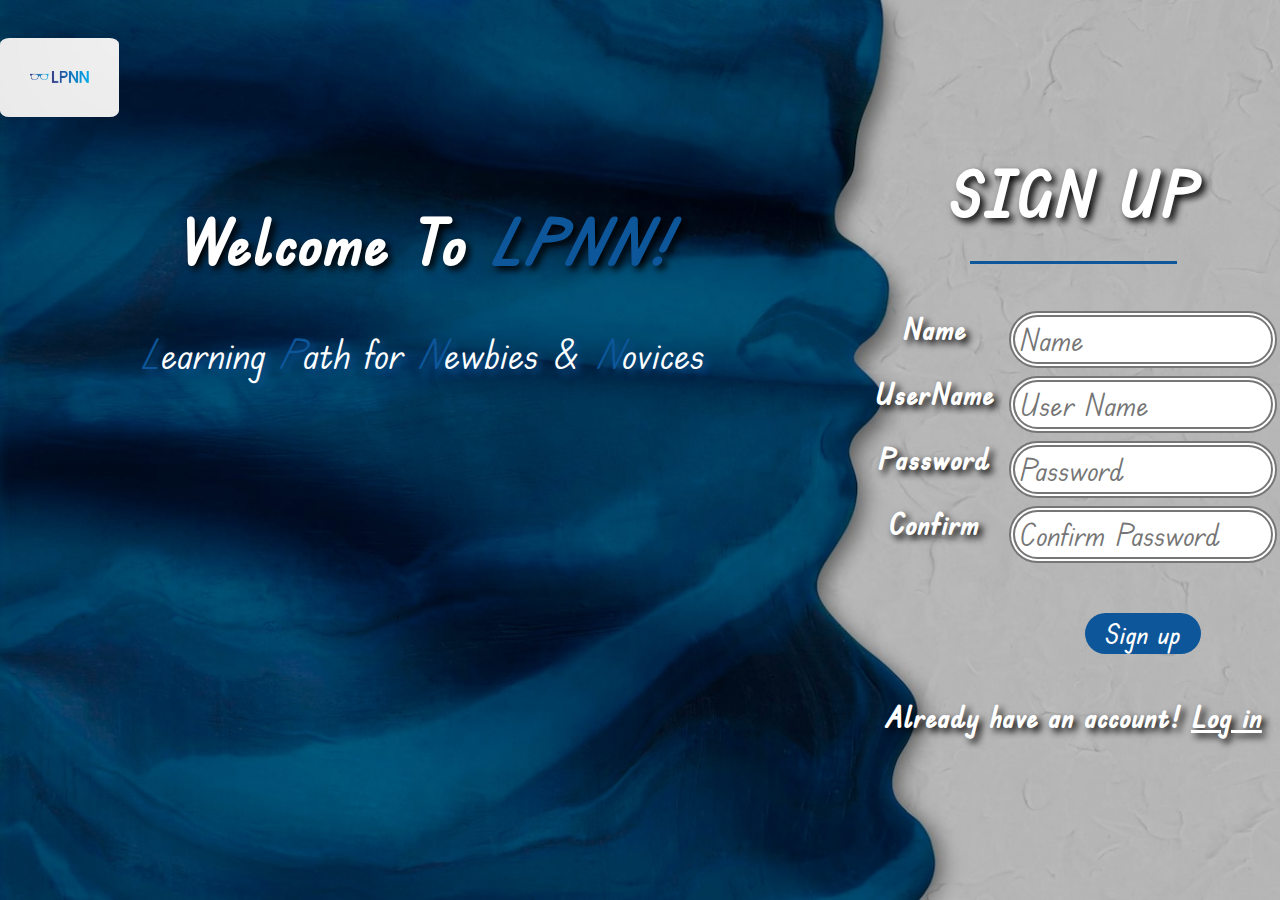
<file: index.html>
<!DOCTYPE html>
<html lang="en">
  <head>
    <link href="/Vendors/css/grid.css" rel="stylesheet" />
    <link href="/Vendors/css/normalize.css" rel="stylesheet" />
    <link rel="preconnect" href="https://fonts.googleapis.com" />
    <link rel="preconnect" href="https://fonts.gstatic.com" crossorigin />
    <link
      href="https://fonts.googleapis.com/css2?family=Edu+TAS+Beginner:wght@400;600&display=swap"
      rel="stylesheet"
    />
    <link href="/Resources/Style.css" rel="stylesheet" />
    <script src="/Resources/app.js" defer></script>
    <title>LPNN</title>
  </head>
  <body>
    <header class="header">
      <div class="row">
        <div class="col span-2-of-3">
          <img src="/Resources/img/logo.jpeg" id="logoImg" />
          <h2>Welcome To <em>LPNN!</em></h2>
          <p>
            <em>L</em>earning <em>P</em>ath for <em>N</em>ewbies &amp;
            <em>N</em>ovices
          </p>
        </div>
        <div class="col span-1-of-3 login" id="log">
          <h1>LOGIN</h1>
          <form method="post" action="#" class="contact-form">
            <div class="row text">
              <div class="row">
                <div class="col span-1-of-3">
                  <label for="name">UserName</label>
                </div>
                <div class="col span-2-of-3">
                  <input
                    type="text"
                    name="name"
                    id="name"
                    placeholder="User Name"
                    required
                  />
                </div>
              </div>
              <div class="row">
                <div class="col span-1-of-3">
                  <label for="email">Password</label>
                </div>
                <div class="col span-2-of-3">
                  <input
                    type="password"
                    name="password"
                    id="password"
                    placeholder="Your Password"
                    required
                  />
                </div>
              </div>

              <div class="row">
                <div class="col span-1-of-3">
                  <label>&nbsp;</label>
                </div>
                <div class="col span-2-of-3">
                  <input type="submit" value="LOGIN" />
                </div>
              </div>
              <div>
                Don't have account ? <a href="#" id="signup-bttn">Sign up</a>
              </div>
            </div>
          </form>
        </div>

        <div class="col span-1-of-3 signup-main" id="signups">
          <h1>SIGN UP</h1>
          <form method="post" action="#" class="contact-form">
            <div class="row text">
              <div class="row sign">
                <div class="col span-1-of-3">
                  <label for="name">Name</label>
                </div>
                <div class="col span-2-of-3">
                  <input
                    type="text"
                    name="name"
                    id="name"
                    placeholder="Name"
                    required
                  />
                </div>
              </div>
              <div class="row sign">
                <div class="col span-1-of-3">
                  <label for="name">UserName</label>
                </div>
                <div class="col span-2-of-3">
                  <input
                    type="text"
                    name="name"
                    id="name"
                    placeholder="User Name"
                    required
                  />
                </div>
              </div>
              <div class="row sign">
                <div class="col span-1-of-3">
                  <label for="email">Password</label>
                </div>
                <div class="col span-2-of-3">
                  <input
                    type="password"
                    name="password"
                    id="password"
                    placeholder="Password"
                    required
                  />
                </div>
              </div>
              <div class="row sign">
                <div class="col span-1-of-3">
                  <label for="email">Confirm</label>
                </div>
                <div class="col span-2-of-3">
                  <input
                    type="password"
                    name="password"
                    id="password"
                    placeholder="Confirm Password"
                    required
                  />
                </div>
              </div>
              <div class="row">
                <div class="col span-1-of-3">
                  <label>&nbsp;</label>
                </div>
                <div class="col span-2-of-3">
                  <input type="submit" value="Sign up" />
                </div>
              </div>
              <div>
                Already have an account! <a href="#" id="logs">Log in</a>
              </div>
            </div>
          </form>
        </div>
      </div>
    </header>
  </body>
</html>
</file>
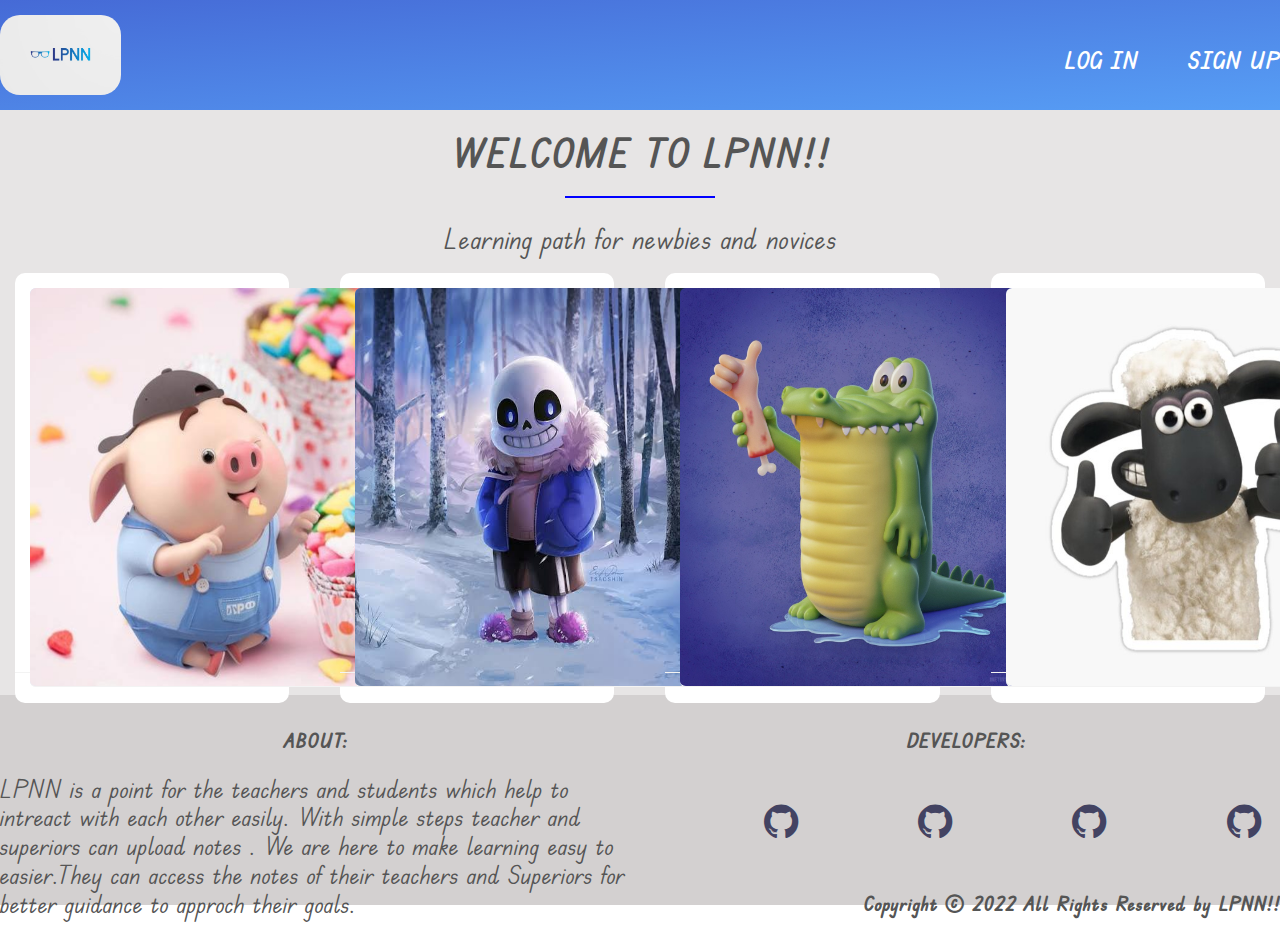
<file: main.html>
<!DOCTYPE html>
<html lang="en">
  <head>
    <meta charset="UTF-8" />
    <meta http-equiv="X-UA-Compatible" content="IE=edge" />
    <meta name="viewport" content="width=device-width, initial-scale=1.0" />
    <link href="/Resources/design.css" rel="stylesheet" />
    <link href="/Vendors/css/grid.css" rel="stylesheet" />
    <link href="/Vendors/css/normalize.css" rel="stylesheet" />
    <link rel="preconnect" href="https://fonts.googleapis.com" />
    <link rel="preconnect" href="https://fonts.gstatic.com" crossorigin />
    <script src="/Resources/app.js" defer></script>
    <link rel="stylesheet" href="https://cdnjs.cloudflare.com/ajax/libs/font-awesome/4.7.0/css/font-awesome.min.css">
    <link
      href="https://fonts.googleapis.com/css2?family=Edu+TAS+Beginner:wght@400;600&family=Montserrat:ital,wght@0,100;0,300;0,600;1,300&display=swap"
      rel="stylesheet"
    />
    <title>LPNN!!</title>
  </head>
  <body>
    <div  class="close" id="blur"></div>
    <header>
      <nav class="navigation">
        <div class="row">
          <img src="Resources/img/logo.jpeg" class="logo" alt="logo" />
          <ul class="main-nav">
            <li><a href="#" id="pp">Log In</a></li>
            <li><a href="#" id="up">Sign Up</a></li>
          </ul>
        </div>
      </nav>
    </header>
<!-----------------------------------------box---------------------------------------->
    <section class="plans">
      <div class="row">
        <h2>Welcome TO LPNN!!</h2>
        <p id="fullForm">Learning path for newbies and novices </p>
      </div>
      <div class="row">
        <div class="col span-1-of-4">
          <div class="plan-box">
            <div class="card">
            <div class="front">
              <p><span style="font-size: 40px;">L:</span>
              stands for learning. It is a process that leads to change, which occurs as a result of experience and increases the potential for improved performance and future learning. The change in the learner may happen at the level of knowledge, attitude or behavior. As a result of learning, learners come to see concepts, ideas, and/or the world differently.</p>              
            </div>
            <div class="back">
              <img src="/Resources/img/suar.jpeg" class="backImg" >
            </div>           
          </div>
        </div>
        </div>
        <div class="col span-1-of-4">
          <div class="plan-box">
            <div class="card">
            <div class="front">
              <p><span style="font-size: 40px;">P:</span> stands for path . It is described as the chosen route taken by a learner through a range ofe-learning activities, which allows them to build knowledge progressively. With learning path, the control of choice moves away from the tutor to the learner. For any particular topic, such a path would provide both a theory of instruction and a guideline for teachers and curriculum developers"</p>
            </div>
            <div class="back">
                <img src="/Resources/img/sakshi.jpeg" class="backImg">
            </div>
          </div>
            
          </div>
        </div>
        <div class="col span-1-of-4">
          <div class="plan-box">
            <div class="card">
              <div class="front">
                <p><span style="font-size: 40px;">N:</span>stands for newbies. It  is a point for those students who has just started learning a activity and fresher in the current field. Superiors of the newbies will help them by giving thier notes or study material by uploading in the LPNN!!</p>
              </div>
            <div class="back">
                <img src="/Resources/img/lolodile.jpeg" class="backImg">
            </div>
            </div>      
          </div>
        </div>
        <div class="col span-1-of-4">
          <div class="plan-box">
            <div class="card">
              <div class="front">
                <p><span style="font-size: 40px;">N:</span>stands for novices. Novices are those person who are new and without experience in a field, situation, etc. It  is a point for those freshers who has just started working . They can access the notes of their teachers and Superiors for better guidance to approch their goals.</p>
              </div>
            <div class="back">
                <img src="./Resources/img/baba.jpg" class="backImg">
            </div>
            </div>

            
          </div>
        </div>
      </div>
    </section>
  <!----------------------------------------footer------------------------------------------------->
    <footer>
      <div class="row">
        <div class="col span-1-of-2">
          <h4>ABOUT:</h4><br>
          <p id="lvm">
            LPNN is a point for the teachers and students which help to intreact with each other easily. With simple steps teacher and superiors can upload notes . We are here to make learning easy to easier.They can access the notes of their teachers and Superiors for better guidance to approch their goals. 
          </p>
        </div>
        <div class="col span-1-of-2">
          <div>
            <h4>DEVELOPERS:</h4>
            <ul id="devo">
              <li class="devo"><a href="https://github.com/Arsenal-47" target="_blank"><i style="font-size:40px" class="fa">&#xf09b;</i></a></li>
              <li class="devo"><a href="https://github.com/NamanJain1711" target="_blank"><i style="font-size:40px" class="fa">&#xf09b;</i></a></li>
              <li class="devo"><a href="https://github.com/lakshaylvm" target="_blank"><i style="font-size:40px" class="fa">&#xf09b;</i></a></li>
              <li class="devo"><a href="https://github.com/Pankaj-01" target="_blank"><i  style="font-size:40px" class="fa">&#xf09b;</i></a></li>
            </ul>
          </div>
          <h4 id="copyh4">Copyright © 2022 All Rights Reserved by LPNN!!</h4>
        </div>
      </div>
  </footer>
   
    <!----------------------------------------------- LOGIN ------------------------------------------>
    <div class="user_info user_login" id="log">
    <div class="col login ">
      <h1>LOGIN</h1>
      <form method="post" action="#" class="contact-form">
        <div class="row text">
          <div class="row username">
            <div class="col span-1-of-3">
              <label for="name">UserName</label>
            </div>
            <div class="col span-2-of-3">
              <input
                type="text"
                name="name"
                id="name"
                placeholder="User Name"
                required
              />
            </div>
          </div>
          <div class="row">
            <div class="col span-1-of-3">
              <label for="email">Password</label>
            </div>
            <div class="col span-2-of-3">
              <input
                type="password"
                name="password"
                id="password"
                placeholder="Your Password"
                required
              />
            </div>
          </div>

          <div class="row">
            <div class="col span-1-of-3">
              <label>&nbsp;</label>
            </div>
            <div class="col span-2-of-3">
              <input type="submit" value="LOGIN"/>
            </div>
          </div>
          <div id="btn">
            Don't have account ? <a href="#" id="signup-bttn">Sign up</a>
          </div>
        </div>
      </form>
    </div>
    </div>

    <!-------------------------------------------- signup ----------------------------------------------->
    <div class="user_info user_login" id="signups">
    <div class="col signup-main">
      <h1 class="log">SIGN UP</h1>
      <form method="post" action="#" class="contact-form">
        <div class="row text">
          <div class="row sign">
            <div class="col span-1-of-3">
              <label for="name">Name</label>
            </div>
            <div class="col span-2-of-3">
              <input
                type="text"
                name="name"
                id="name"
                placeholder="Name"
                required
              />
            </div>
          </div>
          <div class="row sign">
            <div class="col span-1-of-3">
              <label for="name">UserName</label>
            </div>
            <div class="col span-2-of-3">
              <input
                type="text"
                name="name"
                id="name"
                placeholder="User Name"
                required
              />
            </div>
          </div>
          <div class="row sign">
            <div class="col span-1-of-3">
              <label for="email">Password</label>
            </div>
            <div class="col span-2-of-3">
              <input
                type="password"
                name="password"
                id="password"
                placeholder="Password"
                required
              />
            </div>
          </div>
          <div class="row sign">
            <div class="col span-1-of-3">
              <label for="email">Confirm</label>
            </div>
            <div class="col span-2-of-3">
              <input
                type="password"
                name="password"
                id="password"
                placeholder="Confirm Password"
                required
              />
            </div>
          </div>
          <div class="row sign">
            <div class="col span-1-of-3">
              <label for="name">User</label>
            </div>
            <div class="col span-2-of-3">
              <ul>
             <li> <input
                type="radio"
                name="name"
                id="name"
                placeholder="Teacher"
                required
              />
              <label>Teacher</label></li>
              <li><input
                type="radio"
                name="name"
                id="name"
                placeholder="Student"
                required
              />
              <label>Student</label></li>
              </ul>
            </div>
          </div>
          <div class="row">
            <div class="col span-1-of-3">
              <label>&nbsp;</label>
            </div>
            <div class="col span-2-of-3">
              <input type="submit" value="Sign up" />
            </div>
          </div>
          <div id="ftr">
            Already have an account! <a href="#" id="logs">Log in</a>
          </div>
        </div>
      </form>
    </div>
    </div>
    
  </body>
</html>
</file>
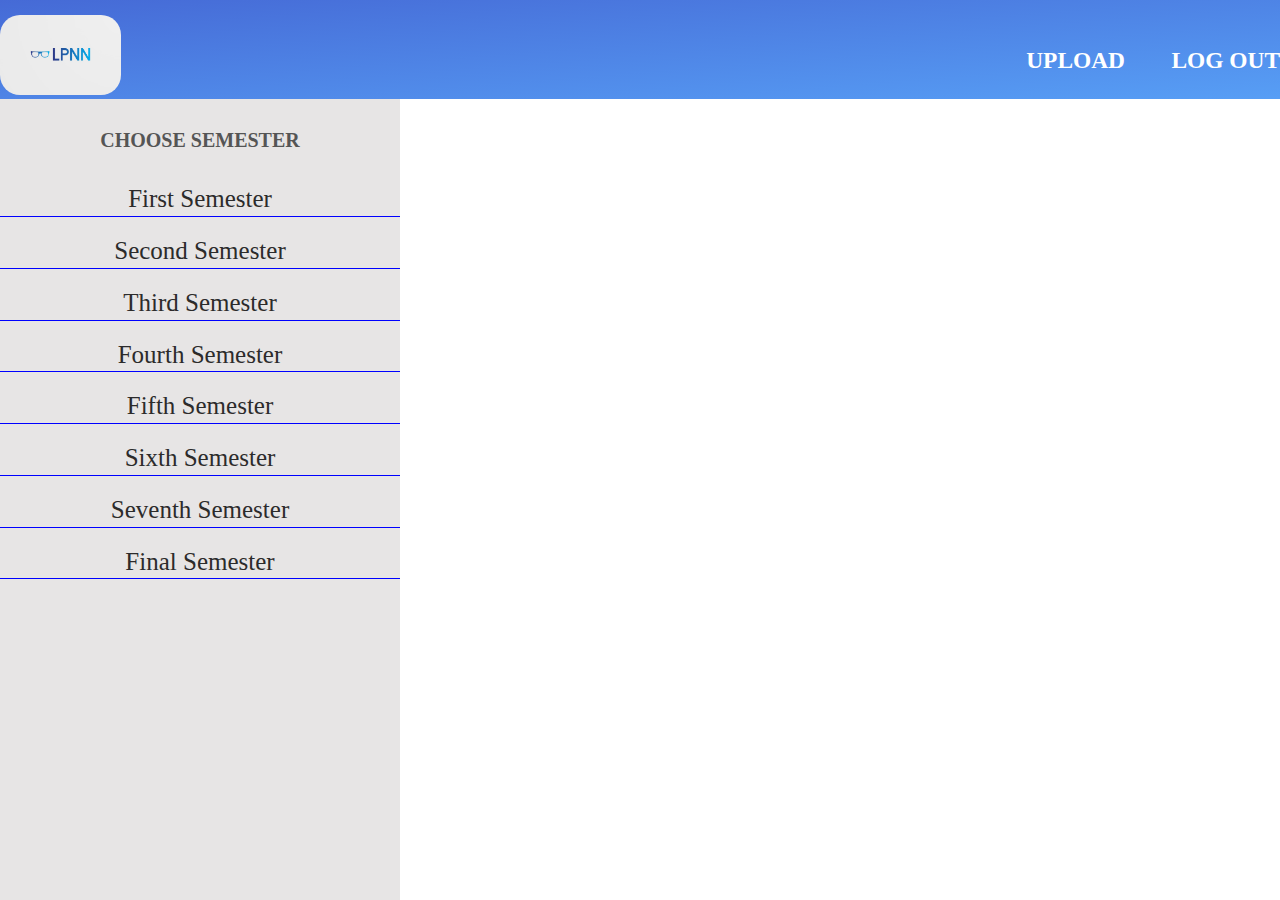
<file: second.html>
<!DOCTYPE html>
<html lang="en">
<head>
    <meta charset="UTF-8">
    <meta http-equiv="X-UA-Compatible" content="IE=edge">
    <meta name="viewport" content="width=device-width, initial-scale=1.0">
    <link href="/Resources/second.css" rel="stylesheet" />
    <link href="/Vendors/css/grid.css" rel="stylesheet" />
    <link href="/Vendors/css/normalize.css" rel="stylesheet" />
    <link rel="preconnect" href="https://fonts.googleapis.com" />
    <link rel="preconnect" href="https://fonts.gstatic.com" crossorigin />
    <link rel="stylesheet" href="https://cdnjs.cloudflare.com/ajax/libs/font-awesome/4.7.0/css/font-awesome.min.css">
    <script src="./Resources/second.js" defer></script>
    <title>Notes :)</title>
</head>
<body>
    <header>
        <nav class="navigation">
          <div class="row">
            <img src="Resources/img/logo.jpeg" class="logo" alt="logo" />
            <ul class="main-nav">
              <li><a href="#" id="pp">UPLOAD</a></li>
              <li><a href="./main.html" id="up">LOG OUT</a></li>
            </ul>
            </div>
        </nav>
      </header>
      <!------------side nav---------------------------->
   <section>
   <!-- <div><span style="font-size:30px;cursor:pointer" onclick="openNav()">&#9776;</span></div>-->
   <div class="row">
    <div class="col span-1-of-5" style="background-color:aqua">
        <div id="mySidenav" class="sidenav">
            <!-- <span style="font-size:30px;cursor:pointer;" class="closebtn" onclick="closeNav()">&#9776;</span> -->
            <h1 id="choose">CHOOSE SEMESTER</h1>
            <ul>
            <li class="semester" ><a href="#">First Semester</a>
            <ul class="firstUl" id="fsem">
                <li class="firstsubject"><a href="#">Physics</a></li>
                <li class="firstsubject"><a href="#">Maths 1</a></li>
                <li class="firstsubject"><a href="#">English</a></li>
                <li class="firstsubject"><a href="#">BEE</a></li>
            </ul></li>
            <li class="semester"><a href="#">Second Semester</a>
                <ul class="firstUl">
                <li class="firstsubject"><a href="#">Chemistry</a></li>
                <li class="firstsubject"><a href="#">Maths 2</a></li>
                <li class="firstsubject"><a href="#">Workshop Technology</a></li>
                <li class="firstsubject"><a href="#">Programming for Problem Solving</a></li>
            </ul></li>
            <li class="semester"><a href="#">Third Semester</a>
            <ul class="firstUl">
                <li class="firstsubject"><a href="#">DBMS</a></li>
                <li class="firstsubject"><a href="#">Maths 3</a></li>
                <li class="firstsubject"><a href="#">Data Structure</a></li>
                <li class="firstsubject"><a href="#">Python</a></li>
                <li class="firstsubject"><a href="#">Digital Electronics</a></li>
                <li class="firstsubject"><a href="#">Economics</a></li>
            </ul></li>
            <li class="semester"><a href="#">Fourth Semester</a>
            <ul class="firstUl">
                <li class="firstsubject"><a href="#">Web Technology</a></li>
                <li class="firstsubject"><a href="#">Discrete Mathematics</a></li>
                <li class="firstsubject"><a href="#">OOPS</a></li>
                <li class="firstsubject"><a href="#">Operating System</a></li>
                <li class="firstsubject"><a href="#">Organizational Behaviour</a></li>
                <li class="firstsubject"><a href="#">COA</a></li>
            </ul></li>
            <li class="semester"><a href="#">Fifth Semester</a>
            <ul class="firstUl">
                <li class="firstsubject"><a href="#">Microprocessor</a></li>
                <li class="firstsubject"><a href="#">Computer Networks</a></li>
                <li class="firstsubject"><a href="#">ADA</a></li>
                <li class="firstsubject"><a href="#">JAVA</a></li>
                <li class="firstsubject"><a href="#">Software Engg.</a></li>
                <li class="firstsubject"><a href="#">TOC/FLA</a></li>
            </ul></li>
            <li class="semester"><a href="#">Sixth Semester</a>
            <ul class="firstUl">
                <li class="firstsubject"><a href="#">MWC</a></li>
                <li class="firstsubject"><a href="#">ADBMS</a></li>
                <li class="firstsubject"><a href="#">Data Science</a></li>
                <li class="firstsubject"><a href="#">Advanced Java</a></li>
                <li class="firstsubject"><a href="#">Artificial Intelligence</a></li>
                <li class="firstsubject"><a href="#">Compiler Design</a></li>
            </ul></li>
            <li class="semester"><a href="#">Seventh Semester</a>
            <ul class="firstUl">
                <li class="firstsubject"><a href="#">Uploading Soon...</a></li>
                <li class="firstsubject"><a href="#">Uploading Soon...</a></li>
                <li class="firstsubject"><a href="#">Uploading Soon...</a></li>
                <li class="firstsubject"><a href="#">Uploading Soon...</a></li>
            </ul></li>
            <li class="semester"><a href="#">Final Semester</a>
            <ul class="firstUl">
                <li class="firstsubject"><a href="#">Uploading Soon...</a></li>
                <li class="firstsubject"><a href="#">Uploading Soon...</a></li>
                <li class="firstsubject"><a href="#">Uploading Soon...</a></li>
            </ul></li>
            </ul>
          </div>
    </div>
   </div>
   </section>
      

</body>
</html>
</file>
<file: Vendors/css/grid.css>
/*  SECTIONS  ============================================================================= */

.section {
	clear: both;
	padding: 0px;
	margin: 0px;
}

/*  GROUPING  ============================================================================= */

.row {
    zoom: 1; /* For IE 6/7 (trigger hasLayout) */
}

.row:before,
.row:after {
    content:"";
    display:table;
}
.row:after {
    clear:both;
}

/*  GRID COLUMN SETUP   ==================================================================== */

.col {
	display: block;
	float:left;
	margin: 1% 0 1% 1.6%;
}

.col:first-child { margin-left: 0; } /* all browsers except IE6 and lower */


/*  REMOVE MARGINS AS ALL GO FULL WIDTH AT 480 PIXELS */

@media only screen and (max-width: 480px) {
	.col { 
		/*margin: 1% 0 1% 0%;*/
        margin: 0;
	}
}


/*  GRID OF TWO   ============================================================================= */


.span-2-of-2 {
	width: 100%;
}

.span-1-of-2 {
	width: 49.2%;
}

/*  GO FULL WIDTH AT LESS THAN 480 PIXELS */

@media only screen and (max-width: 480px) {
	.span-2-of-2 {
		width: 100%; 
	}
	.span-1-of-2 {
		width: 100%; 
	}
}


/*  GRID OF THREE   ============================================================================= */

	
.span-3-of-3 {
	width: 100%; 
}

.span-2-of-3 {
	width: 66.13%; 
}

.span-1-of-3 {
	width: 32.26%; 
}


/*  GO FULL WIDTH AT LESS THAN 480 PIXELS */

@media only screen and (max-width: 480px) {
	.span-3-of-3 {
		width: 100%; 
	}
	.span-2-of-3 {
		width: 100%; 
	}
	.span-1-of-3 {
		width: 100%;
	}
}

/*  GRID OF FOUR   ============================================================================= */

	
.span-4-of-4 {
	width: 100%; 
}

.span-3-of-4 {
	width: 74.6%; 
}

.span-2-of-4 {
	width: 49.2%; 
}

.span-1-of-4 {
	width: 23.8%; 
}


/*  GO FULL WIDTH AT LESS THAN 480 PIXELS */

@media only screen and (max-width: 480px) {
	.span-4-of-4 {
		width: 100%; 
	}
	.span-3-of-4 {
		width: 100%; 
	}
	.span-2-of-4 {
		width: 100%; 
	}
	.span-1-of-4 {
		width: 100%; 
	}
}


/*  GRID OF FIVE   ============================================================================= */

	
.span-5-of-5 {
	width: 100%;
}

.span-4-of-5 {
  	width: 79.68%; 
}

.span-3-of-5 {
  	width: 59.36%; 
}

.span-2-of-5 {
  	width: 39.04%;
}

.span-1-of-5 {
  	width: 18.72%;
}


/*  GO FULL WIDTH AT LESS THAN 480 PIXELS */

@media only screen and (max-width: 480px) {
	.span-5-of-5 {
		width: 100%; 
	}
	.span-4-of-5 {
		width: 100%; 
	}
	.span-3-of-5 {
		width: 100%; 
	}
	.span-2-of-5 {
		width: 100%; 
	}
	.span-1-of-5 {
		width: 100%; 
	}
}


/*  GRID OF SIX   ============================================================================= */


.span-6-of-6 {
	width: 100%;
}

.span-5-of-6 {
  	width: 83.06%;
}

.span-4-of-6 {
  	width: 66.13%;
}

.span-3-of-6 {
  	width: 49.2%;
}

.span-2-of-6 {
  	width: 32.26%;
}

.span-1-of-6 {
  	width: 15.33%;
}


/*  GO FULL WIDTH AT LESS THAN 480 PIXELS */

@media only screen and (max-width: 480px) {
	.span-6-of-6 {
		width: 100%; 
	}
	.span-5-of-6 {
		width: 100%; 
	}
	.span-4-of-6 {
		width: 100%; 
	}
	.span-3-of-6 {
		width: 100%; 
	}
	.span-2-of-6 {
		width: 100%; 
	}
	.span-1-of-6 {
		width: 100%; 
	}
}



/*  GRID OF SEVEN   ============================================================================= */


.span-7-of-7 {
	width: 100%;
}

.span-6-of-7 {
	width: 85.48%;
}

.span-5-of-7 {
  	width: 70.97%;
}

.span-4-of-7 {
  	width: 56.45%;
}

.span-3-of-7 {
  	width: 41.94%;
}

.span-2-of-7 {
  	width: 27.42%;
}

.span-1-of-7 {
  	width: 12.91%;
}


/*  GO FULL WIDTH AT LESS THAN 480 PIXELS */

@media only screen and (max-width: 480px) {
	.span-7-of-7 {
		width: 100%; 
	}
	.span-6-of-7 {
		width: 100%; 
	}
	.span-5-of-7 {
		width: 100%; 
	}
	.span-4-of-7 {
		width: 100%; 
	}
	.span-3-of-7 {
		width: 100%; 
	}
	.span-2-of-7 {
		width: 100%; 
	}
	.span-1-of-7 {
		width: 100%; 
	}
}


/*  GRID OF EIGHT   ============================================================================= */

	
.span-8-of-8 {
	width: 100%;
}

.span-7-of-8 {
	width: 87.3%; 
}

.span-6-of-8 {
	width: 74.6%; 
}

.span-5-of-8 {
	width: 61.9%; 
}

.span-4-of-8 {
	width: 49.2%; 
}

.span-3-of-8 {
	width: 36.5%;
}

.span-2-of-8 {
	width: 23.8%; 
}

.span-1-of-8 {
	width: 11.1%; 
}


/*  GO FULL WIDTH AT LESS THAN 480 PIXELS */

@media only screen and (max-width: 480px) {
	.span-8-of-8 {
		width: 100%; 
	}
	.span-7-of-8 {
		width: 100%; 
	}
	.span-6-of-8 {
		width: 100%; 
	}
	.span-5-of-8 {
		width: 100%; 
	}
	.span-4-of-8 {
		width: 100%; 
	}
	.span-3-of-8 {
		width: 100%; 
	}
	.span-2-of-8 {
		width: 100%; 
	}
	.span-1-of-8 {
		width: 100%; 
	}
}


/*  GRID OF NINE   ============================================================================= */


.span-9-of-9 {
	width: 100%;
}

.span-8-of-9 {
	width: 88.71%;
}

.span-7-of-9 {
	width: 77.42%; 
}

.span-6-of-9 {
	width: 66.13%; 
}

.span-5-of-9 {
	width: 54.84%; 
}

.span-4-of-9 {
	width: 43.55%; 
}

.span-3-of-9 {
	width: 32.26%;
}

.span-2-of-9 {
	width: 20.97%; 
}

.span-1-of-9 {
	width: 9.68%; 
}


/*  GO FULL WIDTH AT LESS THAN 480 PIXELS */

@media only screen and (max-width: 480px) {
	.span-9-of-9 {
		width: 100%; 
	}
	.span-8-of-9 {
		width: 100%; 
	}
	.span-7-of-9 {
		width: 100%; 
	}
	.span-6-of-9 {
		width: 100%; 
	}
	.span-5-of-9 {
		width: 100%; 
	}
	.span-4-of-9 {
		width: 100%; 
	}
	.span-3-of-9 {
		width: 100%; 
	}
	.span-2-of-9 {
		width: 100%; 
	}
	.span-1-of-9 {
		width: 100%; 
	}
}


/*  GRID OF TEN   ============================================================================= */


.span-10-of-10 {
	width: 100%;
}

.span-9-of-10 {
	width: 89.84%;
}

.span-8-of-10 {
	width: 79.68%;
}

.span-7-of-10 {
	width: 69.52%; 
}

.span-6-of-10 {
	width: 59.36%; 
}

.span-5-of-10 {
	width: 49.2%; 
}

.span-4-of-10 {
	width: 39.04%; 
}

.span-3-of-10 {
	width: 28.88%;
}

.span-2-of-10 {
	width: 18.72%; 
}

.span-1-of-10 {
	width: 8.56%; 
}


/*  GO FULL WIDTH AT LESS THAN 480 PIXELS */

@media only screen and (max-width: 480px) {
	.span-10-of-10 {
		width: 100%; 
	}
	.span-9-of-10 {
		width: 100%; 
	}
	.span-8-of-10 {
		width: 100%; 
	}
	.span-7-of-10 {
		width: 100%; 
	}
	.span-6-of-10 {
		width: 100%; 
	}
	.span-5-of-10 {
		width: 100%; 
	}
	.span-4-of-10 {
		width: 100%; 
	}
	.span-3-of-10 {
		width: 100%; 
	}
	.span-2-of-10 {
		width: 100%; 
	}
	.span-1-of-10 {
		width: 100%; 
	}
}


/*  GRID OF ELEVEN   ============================================================================= */

.span-11-of-11 {
	width: 100%;
}

.span-10-of-11 {
	width: 90.76%;
}

.span-9-of-11 {
	width: 81.52%;
}

.span-8-of-11 {
	width: 72.29%;
}

.span-7-of-11 {
	width: 63.05%; 
}

.span-6-of-11 {
	width: 53.81%; 
}

.span-5-of-11 {
	width: 44.58%; 
}

.span-4-of-11 {
	width: 35.34%; 
}

.span-3-of-11 {
	width: 26.1%;
}

.span-2-of-11 {
	width: 16.87%; 
}

.span-1-of-11 {
	width: 7.63%; 
}


/*  GO FULL WIDTH AT LESS THAN 480 PIXELS */

@media only screen and (max-width: 480px) {
	.span-11-of-11 {
		width: 100%; 
	}
	.span-10-of-11 {
		width: 100%; 
	}
	.span-9-of-11 {
		width: 100%; 
	}
	.span-8-of-11 {
		width: 100%; 
	}
	.span-7-of-11 {
		width: 100%; 
	}
	.span-6-of-11 {
		width: 100%; 
	}
	.span-5-of-11 {
		width: 100%; 
	}
	.span-4-of-11 {
		width: 100%; 
	}
	.span-3-of-11 {
		width: 100%; 
	}
	.span-2-of-11 {
		width: 100%; 
	}
	.span-1-of-11 {
		width: 100%; 
	}
}


/*  GRID OF TWELVE   ============================================================================= */

.span-12-of-12 {
	width: 100%;
}

.span-11-of-12 {
	width: 91.53%;
}

.span-10-of-12 {
	width: 83.06%;
}

.span-9-of-12 {
	width: 74.6%;
}

.span-8-of-12 {
	width: 66.13%;
}

.span-7-of-12 {
	width: 57.66%; 
}

.span-6-of-12 {
	width: 49.2%; 
}

.span-5-of-12 {
	width: 40.73%; 
}

.span-4-of-12 {
	width: 32.26%; 
}

.span-3-of-12 {
	width: 23.8%;
}

.span-2-of-12 {
	width: 15.33%; 
}

.span-1-of-12 {
	width: 6.86%; 
}


/*  GO FULL WIDTH AT LESS THAN 480 PIXELS */

@media only screen and (max-width: 480px) {
	.span-12-of-12 {
		width: 100%; 
	}
	.span-11-of-12 {
		width: 100%; 
	}
	.span-10-of-12 {
		width: 100%; 
	}
	.span-9-of-12 {
		width: 100%; 
	}
	.span-8-of-12 {
		width: 100%; 
	}
	.span-7-of-12 {
		width: 100%; 
	}
	.span-6-of-12 {
		width: 100%; 
	}
	.span-5-of-12 {
		width: 100%; 
	}
	.span-4-of-12 {
		width: 100%; 
	}
	.span-3-of-12 {
		width: 100%; 
	}
	.span-2-of-12 {
		width: 100%; 
	}
	.span-1-of-12 {
		width: 100%; 
	}
}
</file>
<file: Resources/Style.css>
/*color----- #0D5699 */
/*light color----- #2566A3 */

* {
  font-family: 'Edu TAS Beginner', cursive;
  color: #fff;
}

body {
  background-image: linear-gradient(rgba(0, 0, 0, 0.25), rgba(0, 0, 0, 0.25)),
    url(/Resources/img/background4.0.jpg);
  background-size: cover;
  background-attachment: fixed;
}

.row {
  max-width: 1840px;
  margin: 0 auto;
}
h1 {
  font-size: 400%;
  font-weight: 700;
  text-align: center;
  margin-top: 35%;
  text-shadow: 4px 4px 7px black;
}
h1:after {
  display: block;
  height: 3px;
  background-color: #0d5699;
  content: ' ';
  width: 50%;
  margin: 0 auto;
  margin-top: 30px;
}
h2 {
  font-size: 400%;
  font-weight: 700;
  text-align: center;
  margin-top: 10%;
  text-shadow: 4px 4px 7px black;
}
p {
  font-size: 250%;
  font-weight: 300;
  text-align: center;
  text-shadow: 4px 4px 7px #0d5699;
}
em {
  color: #0d5699;
}
#logoImg {
  height: 14%;
  width: 14%;
  margin-top: 3%;
  border-radius: 8%;
}

.text {
  font-size: 1.9rem;
  text-align: center;
  text-shadow: 4px 4px 7px black;
  font-weight: 700;
}
.login div {
  line-height: 5rem;
}
input[type='text'],
input[type='password'] {
  border-radius: 200px;
  border-style: double;
  border-width: 6px;
  padding: 5px;
  width: 90%;
  font-weight: 400;
}
input[type='submit'] {
  padding: 5px 20px 5px 20px;
  border-radius: 200px;
  border-style: none;
  margin-top: 7%;
  color: white;
  font-weight: 500;
  margin: 15% 0%;
  background-color: #0d5699;
  font-size: 1.7rem;
}
input[type='submit']:hover {
  background-color: #2566a3;
  color: white;
}
#signup {
  text-decoration: none;
  color: #0d5699;
}
#signup:hover {
  color: #2566a3;
}

.login {
  display: none;
}

.signup-main{
  display: block;
}

.visible{
  display: block;
  animation: fade-slide-in 0.3s ease-out forwards;
}

.hover{
  display: none;
  height: 120%;

}
</file>
<file: Resources/design.css>
* {
  margin: 0;
  padding: 0;
  box-sizing: border-box;
}

html {
  font-family: "Edu TAS Beginner", cursive;
  background-color: #fff;
  color: #555;
  font-size: 20px;
  font-weight: 300;
  text-rendering: optimizeLegibility;
}

.row {
  max-width: 1840px;
  margin: 0 auto;
}
.navigation {
  background-image: linear-gradient(
    to bottom right,
    rgba(6, 55, 200, 0.744),
    rgba(0, 108, 240, 0.658)
  );
  font-weight: 600;
  font-size: 1.3rem;
}

.main-nav {
  float: right;
  list-style: none;
  margin-top: 45px;
}

.main-nav li {
  display: inline-block;
  margin-left: 40px;
}

.main-nav li a:link,
.main-nav li a:visited {
  padding: 8px 0;
  color: #fff;
  text-decoration: none;
  text-transform: uppercase;
  font-size: 90%;
  border-bottom: 2px solid transparent;
  transition: border-bottom 0.2s;
}

.main-nav li a:hover,
.main-nav li a:active {
  border-bottom: 2px solid white;
}

.logo {
  height: 80px;
  width: auto;
  float: left;
  margin-top: 15px;
  margin-bottom: 15px;
  border-radius: 20px;
}

a:link,
a:visited {
  color: blue;
  text-decoration: none;
  border-bottom: 1px solid blue;
  padding-bottom: 2px;
  transition: border 0.2s, color 0.2s;
}

a:hover,
a:active {
  color: #555;
  border-bottom: 1px solid transparent;
}

.plans {
  background-color: #e7e5e5;
  height: 65vh;
}

.plan-box {
  background-color: #fff;
  border-radius: 10px;
  width: 90%;
  height: 21.5rem;
  margin-left: 5%;
}
.plan-box div:last-child {
  text-align: center;
}

.plan-box div {
  padding: 15px;
  border-bottom: 1px solid #f3f3f3;
}

.plans-price {
  font-size: 300%;
  margin-bottom: 10px;
  font-weight: 100;
  color: #e67e22;
}
.plans-meal {
  font-size: 80%;
}
.plans-price span {
  font-size: 30%;
  font-weight: 300;
}

.plan-box ul {
  list-style: none;
}
.plan-box ul li {
  padding: 6px 0;
}

h3 {
  font-size: 20rem;
}

h2 {
  margin: 20px 0px;
  text-align: center;
  font-size: 200%;
  font-weight: 600;
  text-transform: uppercase;
}
h2:after {
  display: block;
  height: 2px;
  background-color: blue;
  content: " ";
  width: 150px;
  margin: 0 auto;
  margin-top: 20px;
}
#fullForm{
  text-align: center;
  padding: 5px;
  font-size: 140%;
}
h4  {
  text-align: center;
  padding: 0;
}

.user_info {
  display: none;
}

.visible {
  display: block !important;
}
.user_login {
  position: fixed;
  top: 12rem;
  left: 38rem;
  width: 25%;
  height: 60%;
  background-color: white;
  box-shadow: 5px 5px 50px black;
  border-radius: 15px;
}

.login h1 {
  font-weight: 800;
  margin: 3rem 0rem 4rem 8rem;
  font-size: 2.5rem;
}
.signup-main h1{
  font-weight: 800;
  margin: 2rem 0rem 2rem 8rem;
  font-size: 2.5rem;  
}
.contact-form {
  margin-left: 3rem;
}
.contact-form label {
  font-size: 1.5rem;
}
.contact-form input {
  margin-left: 1.5rem;
  border-radius: 50px;
  font-size: 1.3rem;
  padding: 3px;
}
.username {
  margin-bottom: 1.3rem;
}
input[type="submit"] {
  padding: 4px 30px;
  margin: 2rem 0 1rem 0;
}

#signup-bttn {
  text-decoration: none;
  color: blue;
}
#btn {
  margin-left: 3rem;
}
.close {
  background-image: linear-gradient(rgba(51, 51, 51, 0.5), rgba(0, 0, 0, 0.5));
  height: 100vh;
  position: fixed;
  width: 100%;
  display: none;
  z-index: 25;
}
.user_info{
  z-index: 50;
}
/* *******************************footer****************************************** */
footer{
  height: 23.3vh;
  background-color: #d3d0d0;
}
#copyh4{
  float: right;
  margin-top: 50px;
}

#lvm{
  font-size: 25px !important;
}
#ftr {
  margin-top: 0;
  text-align: center;
}

#devo li{
  margin-top: 50px;
  display: inline-block;
  margin-left: 18%;
}
#devo a:link ,a:visited{
  color:rgb(67, 67, 98);  
  border-bottom: 1px solid transparent;
  text-decoration: none !important;
}
#devo a:hover,
a:active {
  color: #555;
  border-bottom: 1px solid  #555;
}

/**********************************************cards********************************/
.card {
  color: inherit;
  cursor: pointer;
  height: 18rem;
  min-height: 400px;
  perspective: 1000px;
  width: 18.25rem;
  position: relative;
}

.front,
.back {
  display: flex;
  border-radius: 6px;
  background-position: center;
  background-size: cover;
  text-align: center;
  justify-content: center;
  align-items: center;
  position: absolute;
  height: 100%;
  width: 100%;
  -webkit-backface-visibility: hidden;
  backface-visibility: hidden;
  transform-style: preserve-3d;
  transition: ease-in-out 600ms;
}

.back {
  background-size: cover;
  padding: 2rem;
  font-size: 1.2rem;
  font-weight: 600;
  overflow:hidden;
}

.back:hover {
  transform: rotateY(180deg);
}
.card:nth-child(even):hover.back {
    transform: rotateY(-180deg);
  }

.front {
  background-image: linear-gradient(135deg , rgba(0, 108, 240, 0.2), rgba(0, 108, 240, 0.2));
  transform: rotateY(0deg);
  padding: 0 2em;
}

.card:nth-child(even).front {
    transform: rotateY(180deg);
}
.backImg{
    height: 20rem;
    width: 18.25rem;
}
/* ul{
  list-style: none;
} */
</file>
<file: Resources/second.css>
* {
    margin: 0;
    padding: 0;
    box-sizing: border-box;
  }
  
  html {
    font-family: "Edu TAS Beginner", cursive;
    background-color: #fff;
    color: #555;
    font-size: 20px;
    font-weight: 300;
    text-rendering: optimizeLegibility;
  }
  
  .row {
    max-width: 1840px;
    margin: 0 auto;
  }
.col{
    margin: 0% !important;
}
  /* *********************************navigation********************************* */
  .navigation {
    background-image: linear-gradient(
      to bottom right,
      rgba(6, 55, 200, 0.744),
      rgba(0, 108, 240, 0.658)
    );
    font-weight: 600;
    font-size: 1.3rem;
    height: 11vh;
  }
  
  .main-nav {
    float: right;
    list-style: none;
    margin-top: 45px;
  }
  
  .main-nav li {
    display: inline-block;
    margin-left: 40px;
  }
  
  .main-nav li a:link,
  .main-nav li a:visited {
    padding: 8px 0;
    color: #fff;
    text-decoration: none;
    text-transform: uppercase;
    font-size: 90%;
    border-bottom: 2px solid transparent;
    transition: border-bottom 0.2s;
  }
  
  .main-nav li a:hover,
  .main-nav li a:active {
    border-bottom: 2px solid white;
  }
  
  .logo {
    height: 80px;
    width: auto;
    float: left;
    margin-top: 15px;
    margin-bottom: 15px;
    border-radius: 20px;
  }
  
  a:link,
  a:visited {
    color: blue;
    text-decoration: none;
    border-bottom: 1px solid blue;
    padding-bottom: 2px;
    transition: border 0.2s, color 0.2s;
  }
  
  a:hover,
  a:active {
    color: #555;
    border-bottom: 1px solid transparent;
  }
  #fullForm{
    text-align: center;
    padding: 5px;
    font-size: 140%;
  }
 /**************************sidebar******************* */ 
  .sidenav {
    height: 89vh;
    width: 400px;
    position: fixed;
    z-index: 1;
    top: 0;
    left: 0;
    background-color: #e7e5e5;
    position: absolute;
    top: 0;
    font-size: 36px;
    margin-top: 11vh;
    transition: 0.5s;
    padding-top: 30px;
  }
  .sidenav a {
   
    text-decoration: none;
    font-size: 25px;
    color: #2c2b2b;
    display: block;
    transition: 0.3s;
    padding-top: 20px;
    text-align: center;
  }
  select{
    border-style: none;
  }
  .sidenav a:hover {
    color: #828181;
  }
  #choose{
    font-size: 20px;
    margin-top: 0;
    text-align: center;
  } 
  @media screen and (max-height: 450px) {
    .sidenav {padding-top: 15px;}
    .sidenav a {font-size: 18px;}
  }
  /* ***********************************subject******************** */
.firstsubject{
  display: none;
}
.visible{
  display:block;
}
</file>
